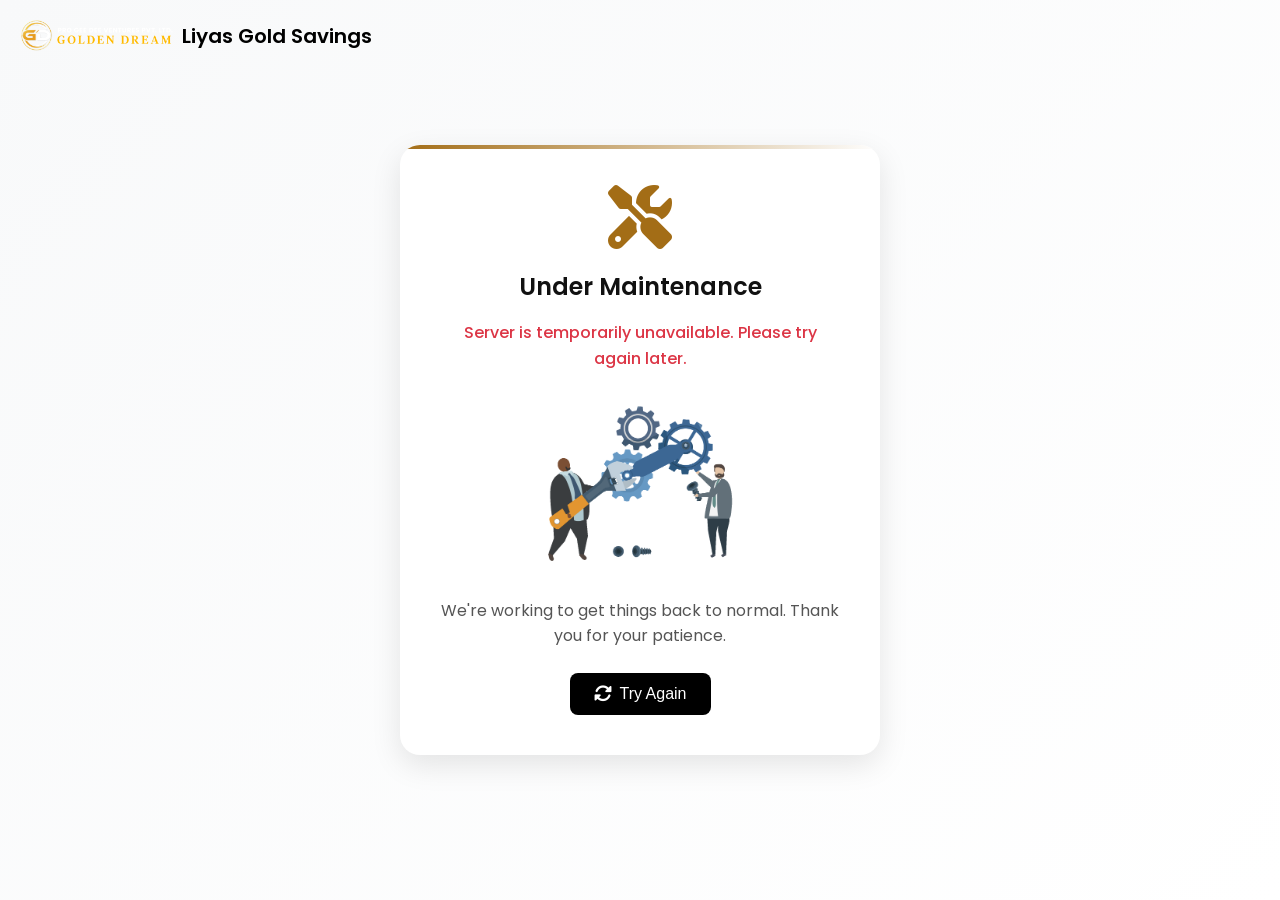
<file: noInternet/index.html>
<!DOCTYPE html>
<html lang="en">
  <head>
    <meta charset="UTF-8" />
    <title>Network Status - Liyas Gold Savings</title>
    <link rel="stylesheet" href="https://cdnjs.cloudflare.com/ajax/libs/font-awesome/6.4.0/css/all.min.css">
    <link href="https://fonts.googleapis.com/css2?family=Poppins:wght@300;400;500;600;700&display=swap" rel="stylesheet">
    <style>
      :root {
        --primary-color: #000000;
        --secondary-color: #ffffff;
        --accent-color: #a36d16;
        --text-color: #111111;
        --subtext-color: #555555;
        --border-color: #e5e5e5;
        --success: #00b67a;
        --error: #dc3545;
      }

      body {
        margin: 0;
        font-family: 'Poppins', sans-serif;
        display: flex;
        justify-content: center;
        align-items: center;
        min-height: 100vh;
        background: linear-gradient(135deg, #f8f9fa 0%, #ffffff 100%);
        color: var(--text-color);
      }

      .status-container {
        text-align: center;
        padding: 40px;
        background: var(--secondary-color);
        border-radius: 20px;
        box-shadow: 0 10px 30px rgba(0, 0, 0, 0.1);
        max-width: 400px;
        width: 90%;
        position: relative;
        overflow: hidden;
      }

      .status-container::before {
        content: '';
        position: absolute;
        top: 0;
        left: 0;
        width: 100%;
        height: 4px;
        background: linear-gradient(90deg, var(--accent-color), #fff);
      }

      .status-icon {
        font-size: 64px;
        margin-bottom: 20px;
        animation: pulse 2s infinite;
      }

      .offline-icon {
        color: var(--error);
      }

      .online-icon {
        color: var(--success);
      }

      .status-message {
        font-size: 24px;
        font-weight: 600;
        margin-bottom: 16px;
      }

      .offline-message {
        display: none;
        color: var(--error);
      }

      .online-message {
        display: none;
        color: var(--success);
      }

      .maintenance-message {
        display: none;
        color: var(--text-color);
      }

      .maintenance-message .status-icon {
        color: var(--accent-color);
      }

      .maintenance-gif {
        max-width: 280px;
        width: 100%;
        height: auto;
        border-radius: 12px;
        margin: 16px 0 24px;
        display: block;
        margin-left: auto;
        margin-right: auto;
      }

      .status-description {
        color: var(--subtext-color);
        font-size: 16px;
        line-height: 1.6;
        margin-bottom: 24px;
      }

      .retry-button {
        background: var(--primary-color);
        color: var(--secondary-color);
        border: none;
        padding: 12px 24px;
        border-radius: 8px;
        font-size: 16px;
        font-weight: 500;
        cursor: pointer;
        transition: all 0.3s ease;
        display: inline-flex;
        align-items: center;
        gap: 8px;
      }

      .retry-button:hover {
        background: var(--accent-color);
        transform: translateY(-2px);
      }

      .retry-button i {
        font-size: 18px;
      }

      .logo {
        position: absolute;
        top: 20px;
        left: 20px;
        display: flex;
        align-items: center;
        gap: 8px;
        font-size: 20px;
        font-weight: 600;
        color: var(--primary-color);
        text-decoration: none;
      }

      .logo img {
        height: 32px;
      }

      @keyframes pulse {
        0% {
          transform: scale(1);
        }
        50% {
          transform: scale(1.1);
        }
        100% {
          transform: scale(1);
        }
      }

      @media (max-width: 480px) {
        .status-container {
          padding: 30px 20px;
        }

        .status-icon {
          font-size: 48px;
        }

        .status-message {
          font-size: 20px;
        }

        .status-description {
          font-size: 14px;
        }
      }
    </style>
  </head>
  <body>
    <a href="/" class="logo">
      <img src="../landing/landing_assets/images/gdLogo.png" alt="Liyas Gold Savings Logo">
      Liyas Gold Savings
    </a>

    <div class="status-container">
      <div class="offline-message" id="offlineMsg">
        <i class="fas fa-wifi-slash status-icon offline-icon"></i>
        <div class="status-message">No Internet Connection</div>
        <div class="status-description">
          Please check your internet connection and try again. We'll keep trying to reconnect automatically.
        </div>
        <button class="retry-button" onclick="window.location.reload()">
          <i class="fas fa-sync-alt"></i>
          Retry Connection
        </button>
      </div>

      <div class="maintenance-message" id="maintenanceMsg">
        <i class="fas fa-tools status-icon"></i>
        <div class="status-message">Under Maintenance</div>
        <div class="status-description" style="color: var(--error); font-weight: 500;">
          Server is temporarily unavailable. Please try again later.
        </div>
        <img src="../assets/maintenance.gif" alt="Maintenance" class="maintenance-gif">
        <div class="status-description">
          We're working to get things back to normal. Thank you for your patience.
        </div>
        <button class="retry-button" onclick="window.location.href='../landing/'">
          <i class="fas fa-sync-alt"></i>
          Try Again
        </button>
      </div>
    </div>

    <script>
      // Register Service Worker
      if ("serviceWorker" in navigator) {
        window.addEventListener("load", () => {
          navigator.serviceWorker
            .register("./sw.js")
            .then((registration) => {
              console.log("ServiceWorker registration successful");
            })
            .catch((err) => {
              console.log("ServiceWorker registration failed: ", err);
            });
        });
      }

      function updateOnlineStatus() {
        document.getElementById("offlineMsg").style.display = "none";
        document.getElementById("maintenanceMsg").style.display = "block";
      }

      function updateOfflineStatus() {
        document.getElementById("maintenanceMsg").style.display = "none";
        document.getElementById("offlineMsg").style.display = "block";
      }

      window.addEventListener("online", updateOnlineStatus);
      window.addEventListener("offline", updateOfflineStatus);

      if (navigator.onLine) {
        updateOnlineStatus();
      } else {
        updateOfflineStatus();
      }
    </script>
  </body>
</html>
</file>
